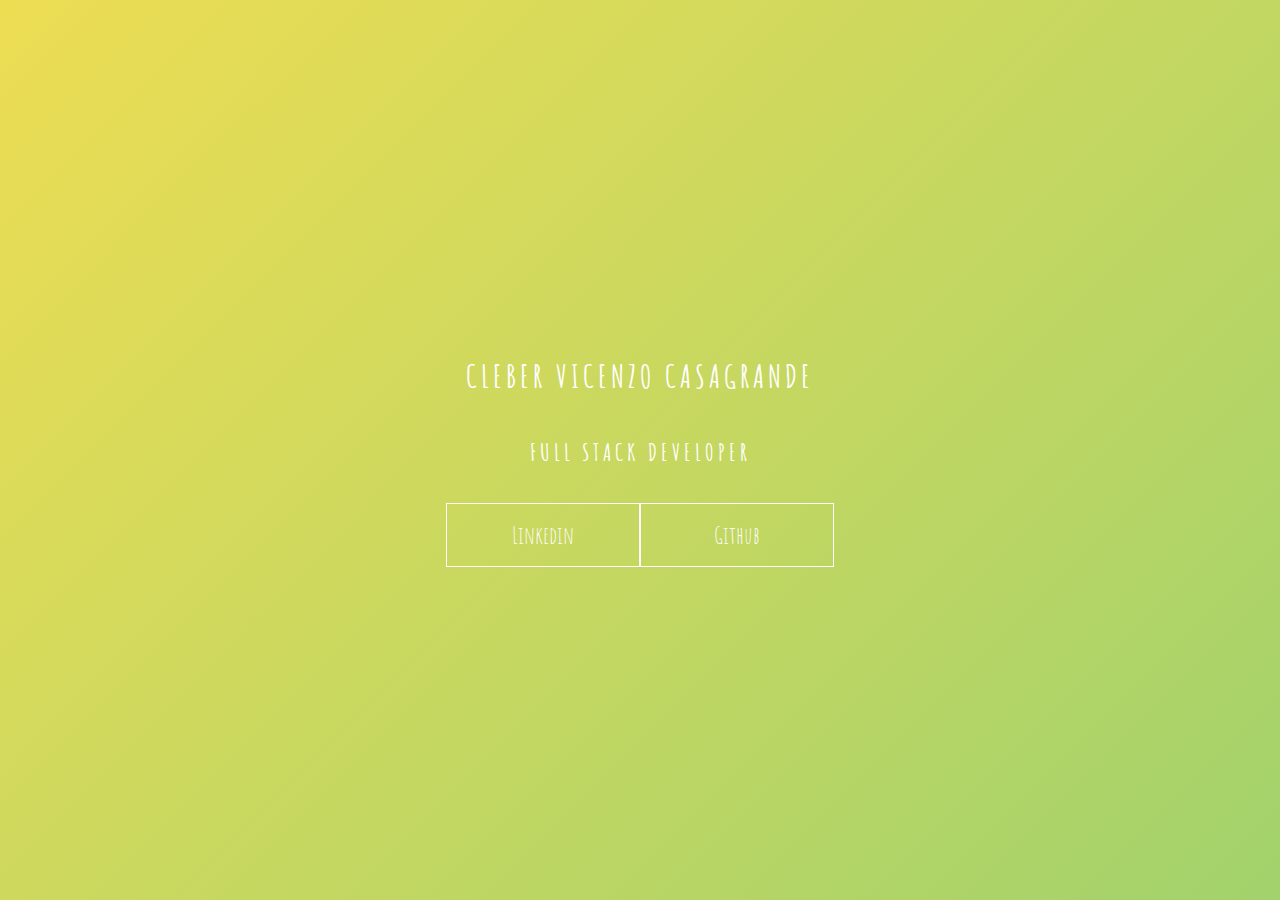
<file: KEYFRAMES_1/index.html>
<!DOCTYPE html>
<html lang="en">
<head>
    <meta charset="UTF-8">
    <meta name="viewport" content="width=device-width, initial-scale=1.0">
    <title>Document</title>
    <link rel="stylesheet" href="style.css">
</head>
<body>
    <main class="wrapper">
        <h1>Cleber Vicenzo Casagrande</h1>
        <h2>Full stack Developer</h2>
        <div class="social-media">
            <a href="#">Linkedin</a>
            <a href="#">Github</a>
        </div>
    </main>
</body>
</html>
</file>
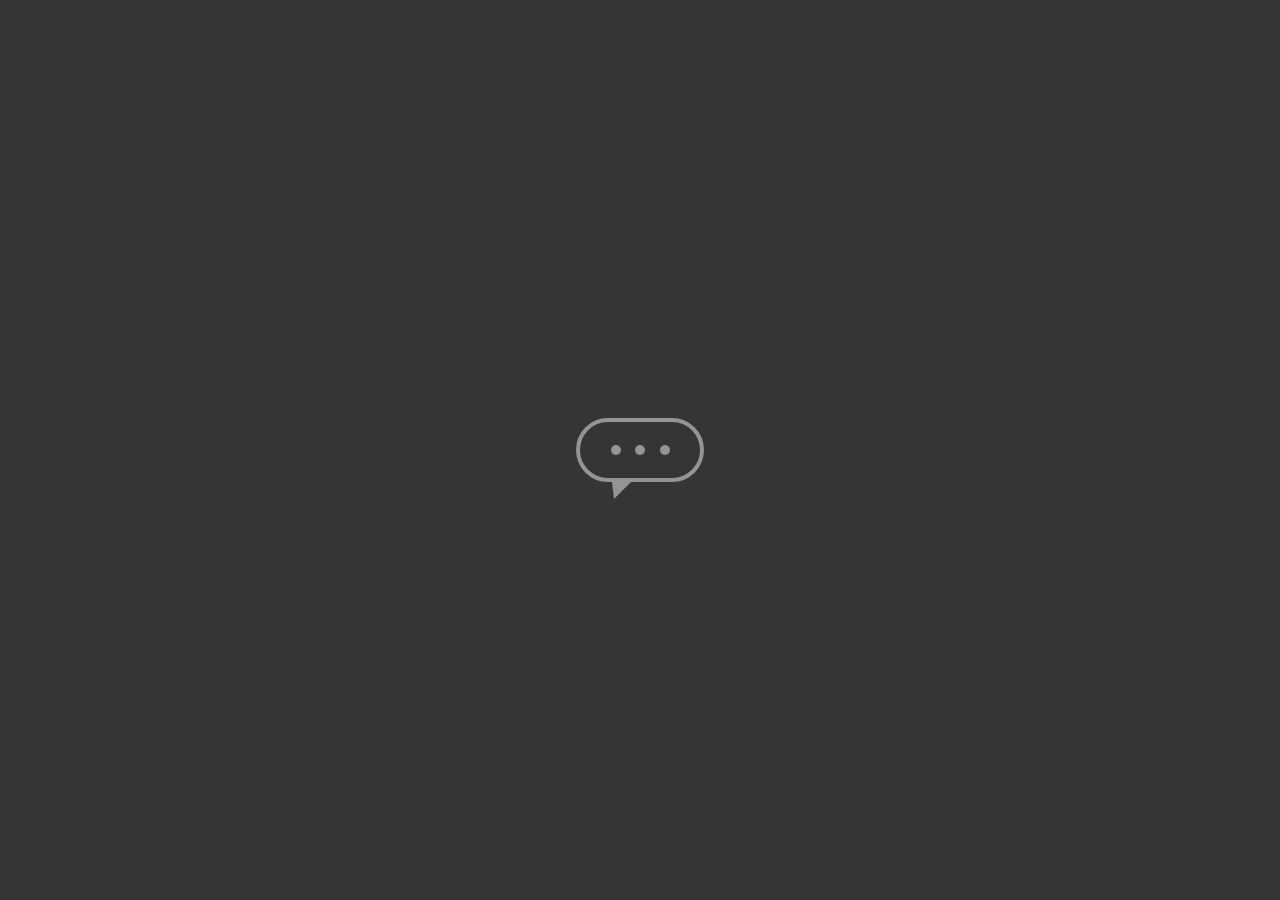
<file: KEYFRAMES_2/index.html>
<!DOCTYPE html>
<html lang="en">
<head>
    <meta charset="UTF-8">
    <meta name="viewport" content="width=device-width, initial-scale=1.0">
    <title>Document</title>
    <link rel="stylesheet" href="style.css">
</head>
<body>
    <main class="wrapper">
        <div class="chatbot">
            <div class="chatbot_loading"></div>
            <div class="chatbot_loading"></div>
            <div class="chatbot_loading"></div>
        </div>
    </main>
</body>
</html>
</file>
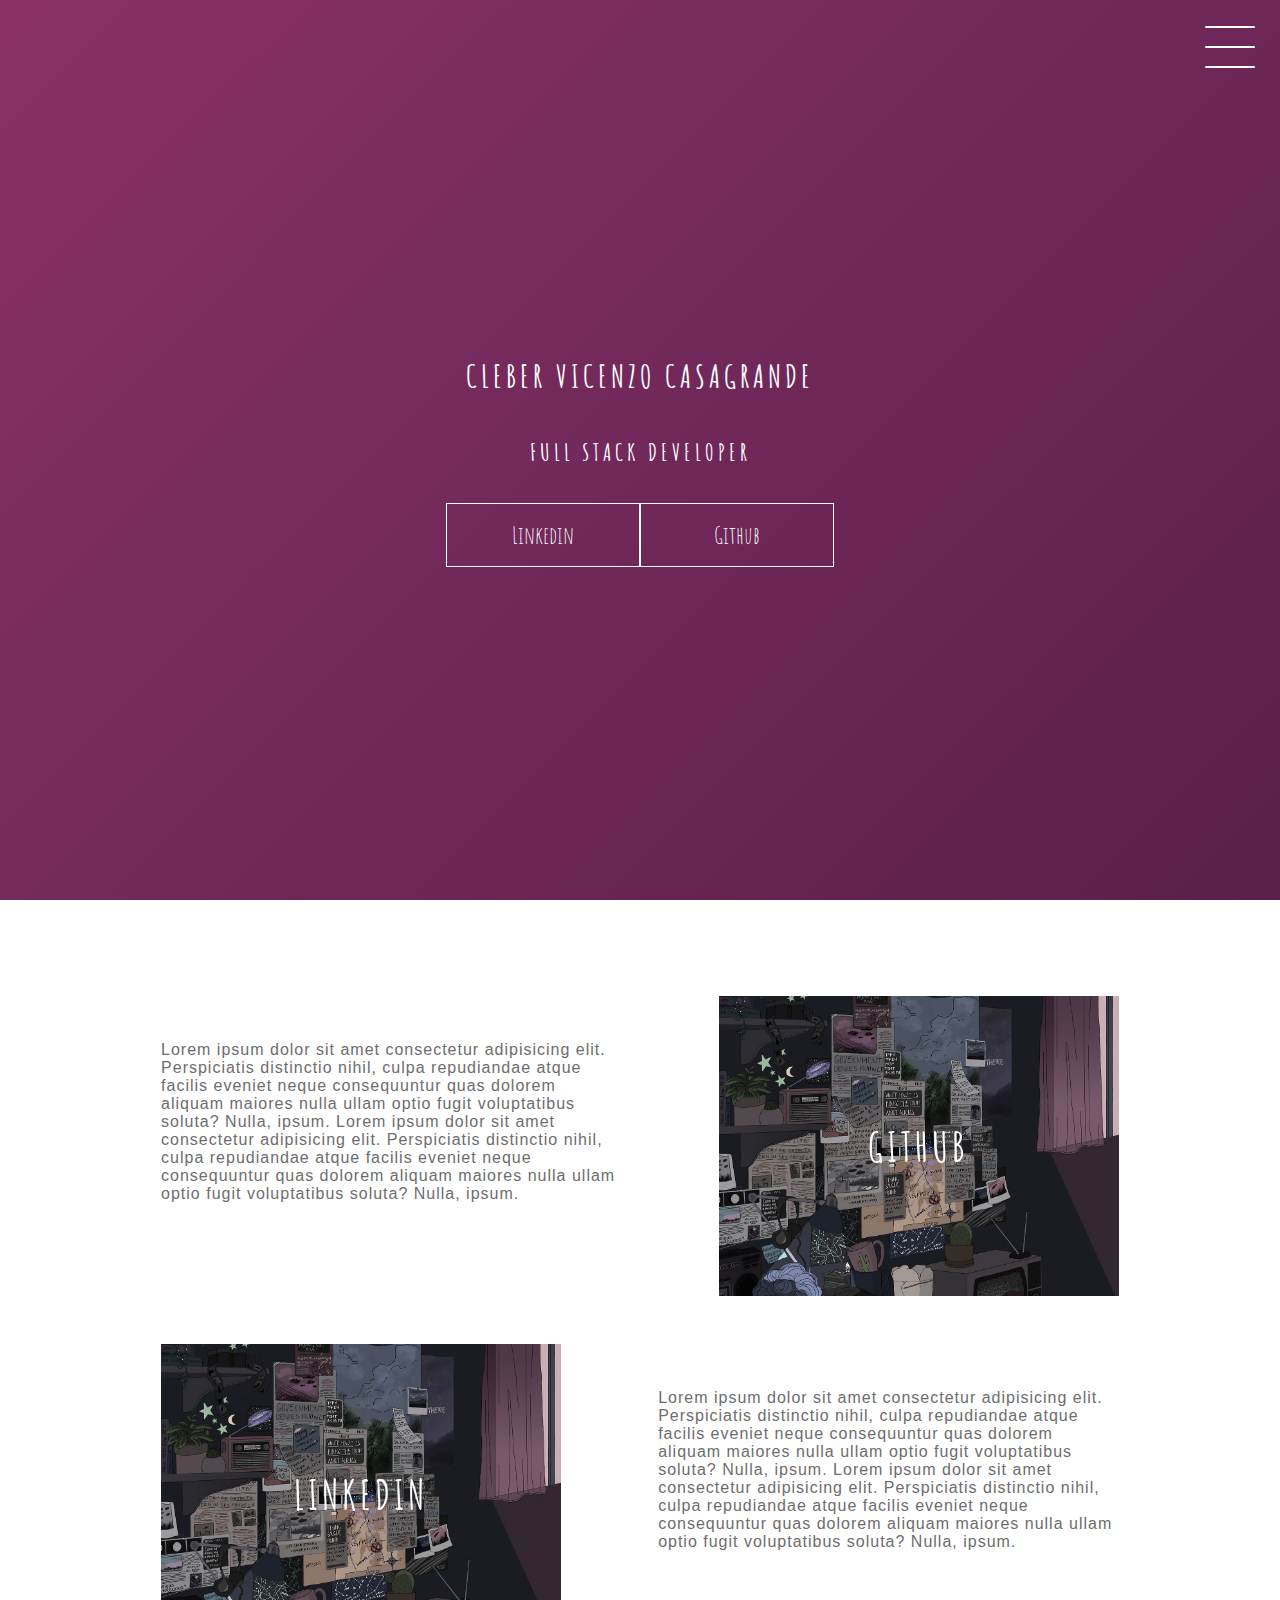
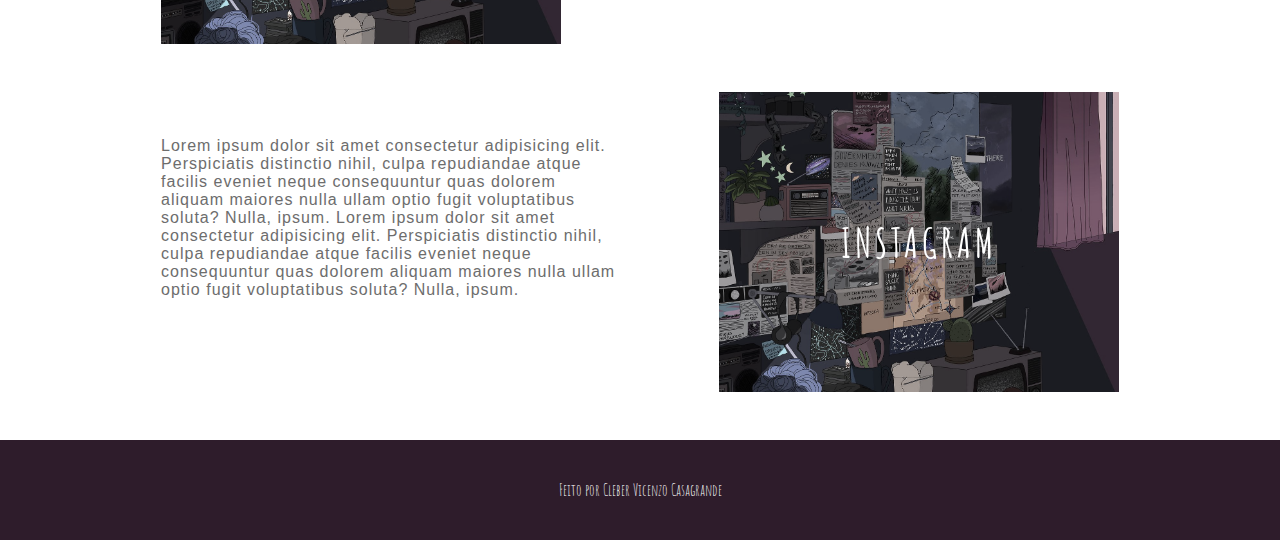
<file: projeto_final/index.html>
<!DOCTYPE html>
<html lang="en">
<head>
    <meta charset="UTF-8">
    <meta name="viewport" content="width=device-width, initial-scale=1.0">
    <link rel="stylesheet" href="style.css">
    <title>Document</title>
</head>
<body>
    <header class="header-wrapper">
        <div class="header">
            <div class="checkbox-container">
                <div class="checkbox-wrapper">
                    <input type="checkbox" id="toggle">
                    <label class="checkbox" for="toggle">
                        <div class="trace"></div>
                        <div class="trace"></div>
                        <div class="trace"></div>
                    </label>
                    <div class="menu"></div>
                    <nav class="menu-items">
                        <ul>
                            <li>
                                <a href="#">Home</a>
                            </li>
                            <li>
                                <a href="#">Sobre</a>
                            </li>
                            <li>
                                <a href="#">Projetos</a>
                            </li>
                        </ul>
                    </nav>
                </div>
            </div>
        </div>
        <h1>Cleber Vicenzo Casagrande</h1>
        <h2>Full stack Developer</h2>
        <div class="social-media">
            <a href="#">Linkedin</a>
            <a href="#">Github</a>
        </div>
    </header>
    <div class="container">
        <div class="card-container">
            <div class="card-text">Lorem ipsum dolor sit amet consectetur adipisicing elit. Perspiciatis distinctio nihil, culpa repudiandae atque facilis eveniet neque
             consequuntur quas dolorem aliquam maiores nulla ullam optio fugit voluptatibus soluta? Nulla, ipsum.
             Lorem ipsum dolor sit amet consectetur adipisicing elit. Perspiciatis distinctio nihil, culpa repudiandae atque facilis eveniet neque
             consequuntur quas dolorem aliquam maiores nulla ullam optio fugit voluptatibus soluta? Nulla, ipsum.
            </div>
            <div class="card">
                <div class="card-wrapper">
                    <h2>Github</h2>
                    <p>Veja meus projetos!</p>
                </div>
            </div>
        </div>

        <div class="card-container">
            <div class="card">
                <div class="card-wrapper">
                    <h2>Linkedin</h2>
                    <p>Vem ver minha carreira profissional!</p>
                </div>
            </div>
            <div class="card-text">Lorem ipsum dolor sit amet consectetur adipisicing elit. Perspiciatis distinctio nihil, culpa repudiandae atque facilis eveniet neque
             consequuntur quas dolorem aliquam maiores nulla ullam optio fugit voluptatibus soluta? Nulla, ipsum.
             Lorem ipsum dolor sit amet consectetur adipisicing elit. Perspiciatis distinctio nihil, culpa repudiandae atque facilis eveniet neque
             consequuntur quas dolorem aliquam maiores nulla ullam optio fugit voluptatibus soluta? Nulla, ipsum.
            </div>
        </div>
        
        <div class="card-container">
            <div class="card-text">Lorem ipsum dolor sit amet consectetur adipisicing elit. Perspiciatis distinctio nihil, culpa repudiandae atque facilis eveniet neque
             consequuntur quas dolorem aliquam maiores nulla ullam optio fugit voluptatibus soluta? Nulla, ipsum.
             Lorem ipsum dolor sit amet consectetur adipisicing elit. Perspiciatis distinctio nihil, culpa repudiandae atque facilis eveniet neque
             consequuntur quas dolorem aliquam maiores nulla ullam optio fugit voluptatibus soluta? Nulla, ipsum.
            </div>
            <div class="card">
                <div class="card-wrapper">
                    <h2>Instagram</h2>
                    <p>Ou mais do meu dia-a-dia ;)</p>
                </div>
            </div>
        </div>
    </div>
    <footer class="footer">
        Feito por Cleber Vicenzo Casagrande
    </footer>
</body>
</html>
</file>
<file: KEYFRAMES_1/style.css>
@import url('https://fonts.googleapis.com/css2?family=Amatic+SC:wght@400;700&display=swap');

body {
    margin: 0;
    padding: 0;
    color: white;
    font-family: 'amatic sc', sans-serif;
}

.wrapper{
    height: 100vh;
    width: 100vw;
    background: linear-gradient(-45deg, #2A7B9B, #57C785, #EDDD53);
    background-size: 400% 400%;
    display: flex;
    flex-direction: column;
    justify-content: center;
    align-items: center;
    animation: backgroundTransition 8s ease-in-out infinite
}

h1 {
    text-transform: uppercase;
    letter-spacing: 4px;

}

h2 {
    text-transform: uppercase;
    letter-spacing: 4px;
}

.social-media{
    margin-top: 1rem;
    display: flex;

}

a {
    text-decoration: none;
    color: white;
    font-size: 24px;
    padding: 1rem 4rem;
    border: 1px solid white;
    min-width: 4rem;
    display: flex;
    justify-content: center;
    align-items: center;
    transition: 0.5s cubic-bezier(0.55, 0.025, 0.675, 0.97);
}

a:hover {
    color: #2A7B9B;
    background-color: white;
}

@keyframes backgroundTransition {
    0%{
        background-position: 0% 80%;
    }
    50%{
        background-position: 80% 100%;
    }
    100%{
        background-position: 0% 90%;
    }
}
</file>
<file: KEYFRAMES_2/style.css>
body{
    margin: 0;
    padding: 0;
    font-family: sans-serif;
}

.wrapper{
    height: 100vh;
    width: 100vw;
    background-color: rgb(53, 53, 53);
    display: flex;
    justify-content: center;
    align-items: center;

}

.chatbot{
    height: 4rem;
    width: 8rem;
    border-radius: 36px;
    border: 4px solid #949494;
    padding: 0 1rem;
    box-sizing: border-box;
    display: flex;
    justify-content: space-evenly;
    align-items: center;
    position: relative;
    transform: translateY(0);
    animation: chatTranslate 2s ease-in-out infinite;
}

.chatbot::before{
    content: '';
    width: 0;
    height: 0;
    position: absolute;
    bottom: -1.3rem;
    left: 2rem;
    border-left: 2px solid transparent;
    border-right: 17px solid transparent;
    border-top: 17px solid #949494;
}

.chatbot_loading{
    height: 10px;
    width: 10px;
    border-radius: 50%;
    background-color: #949494;
    transform: scale(1);
}

.chatbot_loading:nth-child(1){
    animation: pulse 1.5s ease-in-out infinite;
}

.chatbot_loading:nth-child(2){
    animation: pulse 1.5s ease-in-out infinite;
    animation-delay: 0.2s;
}

.chatbot_loading:nth-child(3){
    animation: pulse 1.5s ease-in-out infinite;
    animation-delay: 0.4s;
}

@keyframes pulse {
    0%{
        transform: scale(1);
    }
    50%{
        transform: scale(1.5);
    }
    100%{
        transform: scale(1);
    }
}

@keyframes chatTranslate{
    0% {
        transform: translateY(0);
    }

    50%{
        transform: translateY(15px);
    }

    100%{
        transform: translateY(0);
    }
}
</file>
<file: projeto_final/style.css>
@import url('https://fonts.googleapis.com/css2?family=Amatic+SC&display=swap');

body {
    margin: 0;
    padding: 0;
    color: #ffffff;
    font-family: 'amatic sc', sans-serif;
}

/* HEADER */

.header-wrapper {
    height: 100vh;
    width: 100vw;
    background: linear-gradient(-45deg, #050404, #2E1C2B, #4A1942, #893168);
    background-size: 400% 400%;
    display: flex;
    flex-direction: column;
    justify-content: center;
    align-items: center;
    animation: backgroundTransition 8s ease-in-out infinite;
    position: relative;
}

h1 {
    text-transform: uppercase;
    letter-spacing: 4px;
}

h2 {
    text-transform: uppercase;
    letter-spacing: 4px;
}

.social-media {
    margin-top: 1rem;
    display: flex;
}

.social-media a {
    text-decoration: none;
    color: #ffffff;
    font-size: 24px;
    padding: 1rem 4rem;
    border: 1px solid #ffffff;
    min-width: 4rem;
    display: flex;
    justify-content: center;
    align-items: center;
    transition: .5s cubic-bezier(0.55, 0.025, 0.675, 0.97);
}

a:hover {
    color: #2E1C2B;
    background-color: #ffffff;
}

@keyframes backgroundTransition {
    0% {
        background-position:  0% 80%;
    }
    50% {
        background-position: 80% 100%;
    }
    100% {
        background-position: 0% 90%;
    }
}

/* MENU HAMBURGUER */

.checkbox-container {
    display: flex;
    justify-content: center;
    align-items: center;
}

.checkbox {
    height: 100px;
    width: 100px;
    position: absolute;
    top: 0;
    right: 0;
    display: flex;
    justify-content: center;
    cursor: pointer;
    z-index: 9999;
    transition: 400ms ease-in-out 0s;
}

.checkbox .trace {
    width: 50px;
    height: 2px;
    background-color: white;
    position: absolute;
    border-radius: 4px;
    transition: 0.5s ease-in-out;
}

.checkbox .trace:nth-child(1) {
    top: 26px;
    transform: rotate(0);
}

.checkbox .trace:nth-child(2) {
    top: 46px;
    transform: rotate(0);
}

.checkbox .trace:nth-child(3) {
    top: 66px;
    transform: rotate(0);
}

#toggle {
    display: none;
}

/* MENU */

.menu {
    position: absolute;
    top: 28px;
    right: 30px;
    background: transparent;
    height: 40px;
    width: 40px;
    border-radius: 50%;
    box-shadow: 0px 0px 0px 0px white;
    z-index: -1;
    transition: 400ms ease-in-out 0s;
}

.menu-items {
    position: fixed;
    top: 0;
    left: 0;
    width: 100%;
    height: 100vh;
    display: flex;
    justify-content: center;
    align-items: center;
    z-index: 2;
    opacity: 0;
    visibility: hidden;
    transition: 400ms ease-in-out 0s;
}

.menu-items ul {
    list-style-type: none;
}

.menu-items ul li a{
    margin: 10px 0;
    color: #2E1C2B;
    text-decoration: none;
    text-transform: uppercase;
    letter-spacing: 4px;
    font-size: 40px;
}

/* ANIMAÇÃO DO MENU */

#toggle:checked + .checkbox .trace:nth-child(1) {
    transform: rotate(45deg);
    background-color: #2E1C2B;
    top: 47px;
}

#toggle:checked + .checkbox .trace:nth-child(2) {
    transform:  translateX(-100px);
    width: 30px;
    visibility: hidden;
    opacity: 0;
}

#toggle:checked + .checkbox .trace:nth-child(3) {
    transform: rotate(-45deg);
    background-color: #2E1C2B;
    top: 48px;
}

#toggle:checked + .checkbox {
    background-color: white;
}

#toggle:checked ~ .menu{
    box-shadow: 0px 0px 0px 100vmax white;
    z-index: 1;
}

#toggle:checked ~ .menu-items{
    visibility: visible;
    opacity: 1;
}

/* CARDS */

.container {
    width: 100%;
    height: auto;
    display: flex;
    flex-direction: column;
    justify-content: space-evenly;
    align-items: center;
    margin: 3rem 0;
}

.card-container {
    display: flex;
    align-items: center;
    justify-content: space-evenly;
    width: 90%;
}

.card {
    height: 300px;
    width: 400px;
    margin: 3rem 0 0 0;
    background-image: url('./room.jpg');
    background-position: center;
    background-repeat: no-repeat;
    background-size: cover;
    display: flex;
    justify-content: center;
    align-items: center;
    filter: grayscale(0.5);
    color: white;
    cursor: pointer;
    transition: 0.3s;
}

.card-text {
    width: 40%;
    font-family: sans-serif;
    letter-spacing: 1px;
    color: rgb(109, 109, 109);
}

.card-wrapper {
    text-align: center;
    display: flex;
    flex-direction: column;
    justify-content: center;
    align-items: center;
    position: relative;
}

.card-wrapper::before {
    content: '';
    position: absolute;
    height: 100px;
    width: 100px;
    display: block;
    border: 1px solid white;
    opacity: 0;
    transition: 0.3s;
}

.card-wrapper h2 {
    font-size: 40px;
    text-transform: uppercase;
    letter-spacing: 4px;
    margin: 0;
    transition: 0.3s;
}

.card-wrapper p {
    font-size: 0;
    visibility: hidden;
    opacity: 0;
    font-weight: bold;
    text-transform: uppercase;
    transition: 0.3s;
}

.card:hover {
    filter: unset;
}

.card:hover > .card-wrapper::before {
    height: 250px;
    width: 350px;
    opacity: 1;
}

.card:hover > .card-wrapper p {
    opacity: 1;
    visibility: visible;
    font-size: 14px;
}

/* FOOTER */

.footer {
    width: 100%;
    height: 100px;
    background-color: #2E1C2B;
    display: flex;
    justify-content: center;
    align-items: center;
}

@media (max-width: 800px) {
    .social-media {
        display: flex;
        flex-direction: column;
    }

    .container {
        margin-top: 0;
    }

    .card-container {
        flex-direction: column;
    }

    .container .card-container:nth-child(1),
    .container .card-container:nth-child(3) {
        flex-direction: column-reverse;
    }

    .card {
        height: 250px;
        width: 250px;
    }

    .card-text {
        width: 90%;
        margin-top: 2rem;
        text-align: center;
    }

    .card:hover > .card-wrapper::before {
        height: 190px;
        width: 190px;
    }
}
</file>
